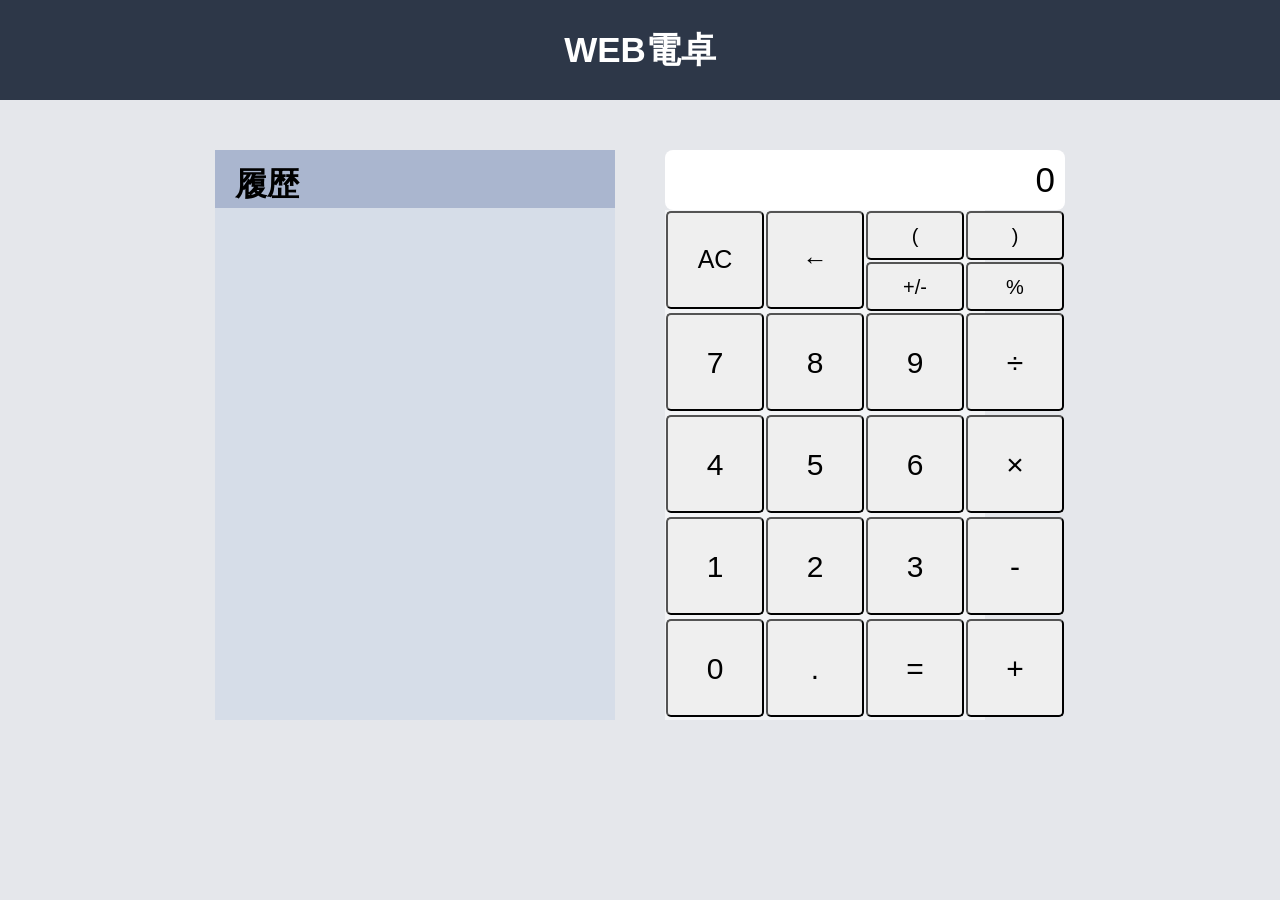
<file: index.html>
<!DOCTYPE html>
<html lang="ja">
<head>
    <meta charset="UTF-8">
    <title>WEB電卓</title>
    <link rel="stylesheet" href="static/reset.css">
    <link rel="stylesheet" href="static/style.css">
    
    <link rel="icon" href="static/favicon.ico" type="x-icon">
    <meta name="viewport" content="width=device-width, initial-scale=1.0">
</head>
<body>
    <header>
        <h1 id="header">WEB電卓</h1>
    </header>
    <main>
        <div class="flex">
            <div class="history-container">
                <h2>履歴</h2>
                <div id="history">
                    
                </div>
            </div>

            <div class="calculator">
                <input type="text" id="display" value="0" readonly>
                <div class="buttons">
                    <button class="top-button-b" onclick="clearDisplay()" title="すべて削除">AC</button>
                    <button class="top-button-b" onclick="backspace('')" title="一文字削除">←</button>
                    <button class="top-button-s" onclick="addDisplay('start')">(</button>
                    <button class="top-button-s" onclick="addDisplay('end')">)</button>
                    <button class="top-button-s" onclick="('')" title="符号を反転">+/-</button>
                    <button class="top-button-s" onclick="('')" title="パーセントに変換">%</button>
                    <button class="button" onclick="addDisplay('7')">7</button>
                    <button class="button" onclick="addDisplay('8')">8</button>
                    <button class="button" onclick="addDisplay('9')">9</button>
                    <button class="button" onclick="addOperator('/')">÷</button>
                    <button class="button" onclick="addDisplay('4')">4</button>
                    <button class="button" onclick="addDisplay('5')">5</button>
                    <button class="button" onclick="addDisplay('6')">6</button>
                    <button class="button" onclick="addOperator('*')">×</button>
                    <button class="button" onclick="addDisplay('1')">1</button>
                    <button class="button" onclick="addDisplay('2')">2</button>
                    <button class="button" onclick="addDisplay('3')">3</button>
                    <button class="button" onclick="addOperator('-')">-</button>
                    <button class="button" onclick="addDisplay('0')">0</button>
                    <button class="button" onclick="addDisplay('.')">.</button>
                    <button class="button" onclick="calculate()">=</button>
                    <button class="button" onclick="addOperator('+')">+</button>
                </div>
            </div>

        </div>
    </main>
<script src="static/script.js"></script>
</body>
</html>
</file>
<file: static/style.css>
body {
    font-family: Arial, sans-serif;
    background-color: #e5e7eb;
}

header {
    display: flex;
    position: sticky;
    top: 0;
    width: 100%;
    height: 100px;
    color: white;
    background-color: #2D3748;
}

h1 {
    margin: auto;
    font-size: 35px;
}

h2 {
    display: flex;
    position: sticky;
    top: 0;
    font-size: 32px;
    padding-top: 10px;
    padding-left: 20px;
    background-color: #aab6cf;
}
   
#display {
    width: 400px;
    height: 60px;
    font-size: 35px;
    text-align: right;
    padding-right: 10px;
}

.flex {
    display: flex;
    justify-content: center;
    gap: 50px;
    margin-top: 50px;
    height:auto;
}

.history-container {
     background-color: #d6dde8;
     height:auto;
     min-height: 200px;
     max-height: 570px;
     width: 90%;
     max-width: 400px;
     overflow: auto;
}

.history-text {
    padding-left: 10px;
    margin-bottom: 5px;
    font-size: 25px;
    overflow: wrap;
}

.history-answer {
    cursor: pointer;
    text-decoration: underline;
    text-decoration-color: #6d85b9;
    text-decoration-thickness: 2px;
}

.history-delete {
    border: none;
    background: none;
    padding: 0;
    margin: 0;
    cursor: pointer;
}

.history-delete img {
    display: block;
}

.calculator {
    width: 100%;
    max-width: 400px;
    height:auto;
}

#display {
    border: none;
    border-radius: 8px;
}

.buttons {
    width: 80%;
    max-width: 400px;
    display: grid;
    grid-template-columns: repeat(8, 1fr);
    grid-template-rows: repeat(10, 1fr);
    background-color: #f3f4f6;
}

button {
    padding: 20px;
    transition: all 0.1s ease;
}

button:hover {
    filter: brightness(0.85);
}

button:active {
    transform: scale(0.98);
}


.button, .top-button-b {
    width: 98px;
    height: 98px;
    border-radius: 5px;
    margin: 1px;
}

.top-button-b {
    grid-column: span 2;
    grid-row: span 2;
    font-size: 25px;
}

.top-button-s {
    width: 98px;
    height: 49px;
    font-size: 20px;
    border-radius: 5px;
    margin: 1px;
    padding: 0;
    grid-column: span 2;
    grid-row: span 1;
}

.button {
    grid-column: span 2;
    grid-row: span 2;
    font-size: 30px;
}

@media (max-width: 900px) {

    .flex {
        flex-direction: column-reverse;
        align-items: center;
    }

    #history,
    .calculator,
    .buttons,
    #display {
        width: 90vw;
        max-width: 400px;
    }

    #history {
        min-height: 560px;
    }

    .button,
    .top-button-b {
        width: auto;
        height: 80px;
    }

    .top-button-s {
        width: auto;
        height: 40px;
    }

    header {
        height: 70px;
    }
    h1 {
        font-size: 30px;
    }
    
}
</file>
